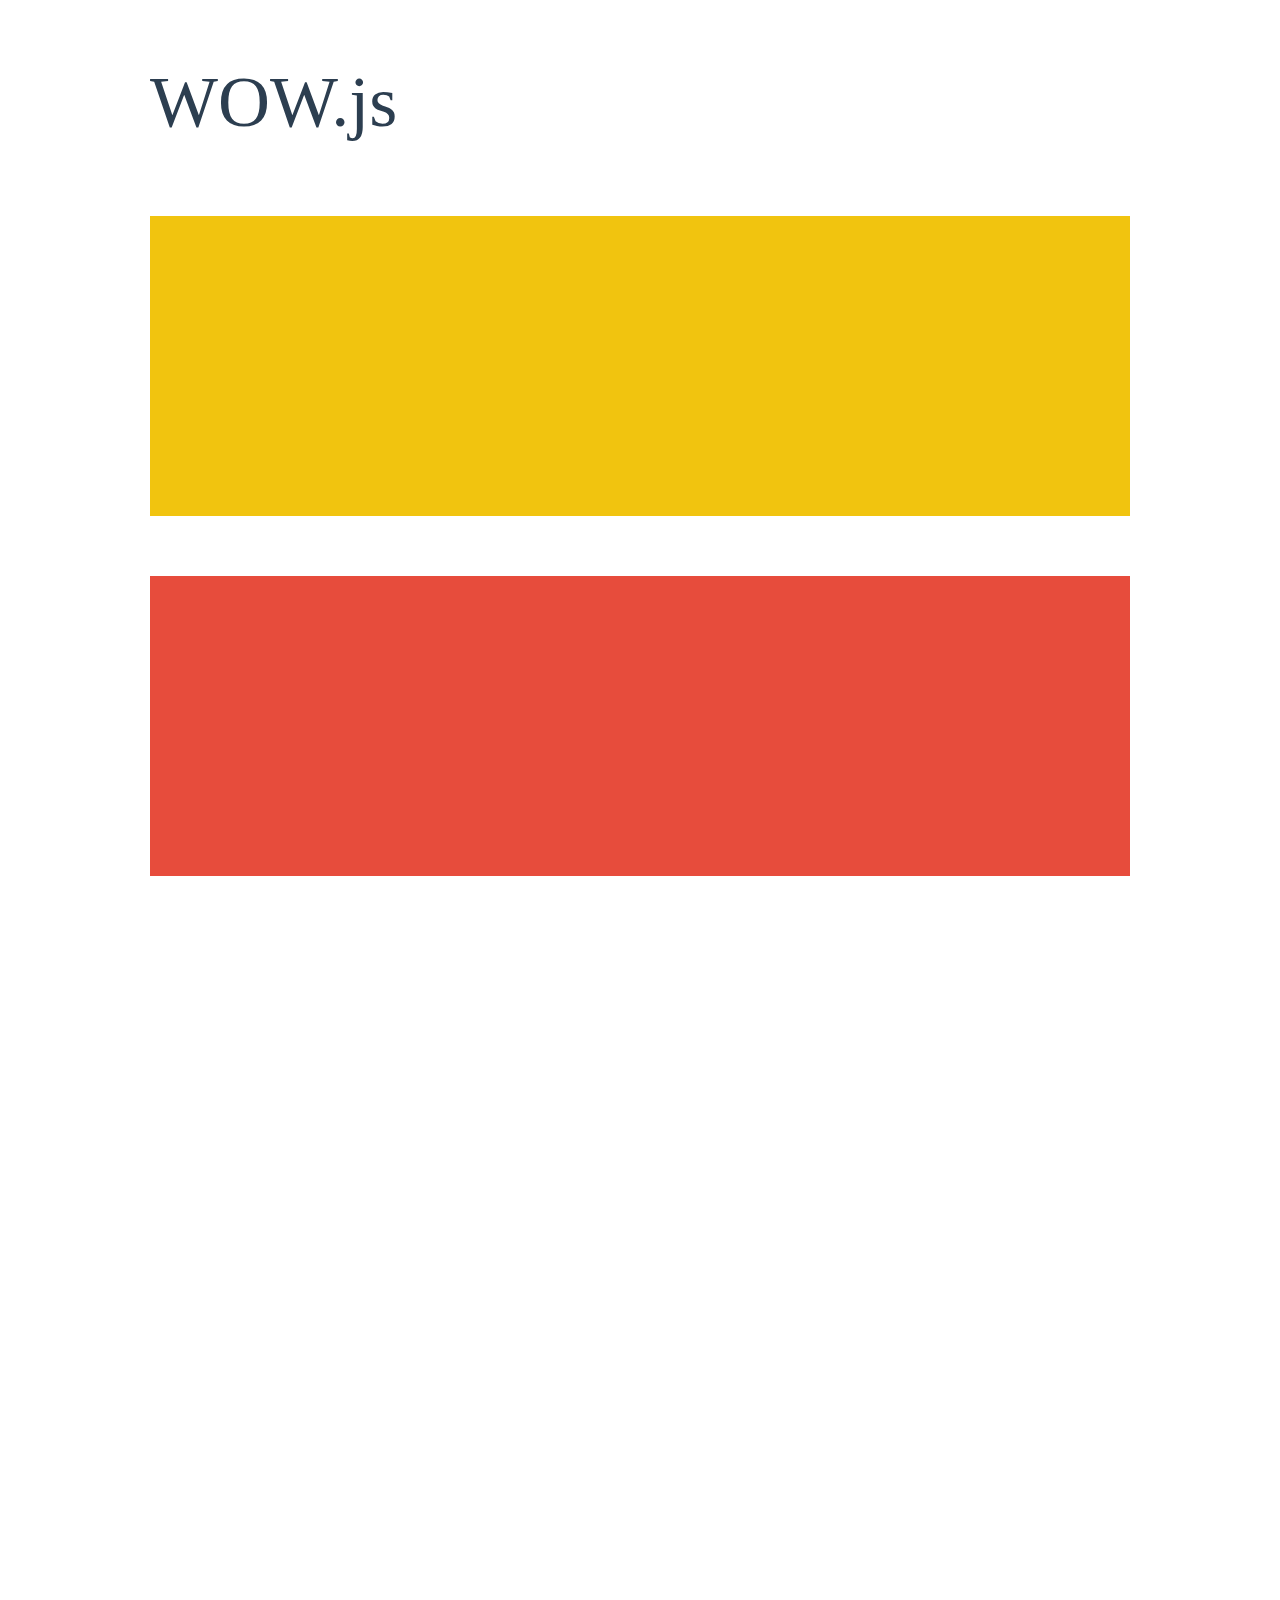
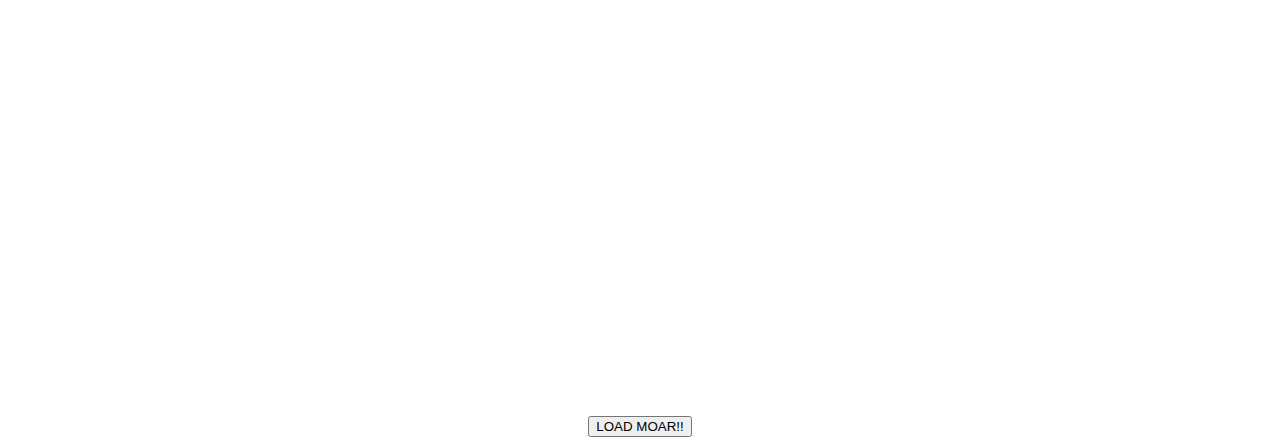
<file: node_modules/wowjs/demo.html>
<!doctype html>

<html lang="en">
<head>
  <meta charset="utf-8">
  <title>WOW</title>
  <link rel="stylesheet" href="css/libs/animate.css">
  <link rel="stylesheet" href="css/site.css">
  <style>
    .wow:first-child {
      visibility: hidden;
    }
  </style>
  <!--[if IE]>
    <script src="http://html5shiv.googlecode.com/svn/trunk/html5.js"></script>
  <![endif]-->
</head>

<body>
  <div id="container">
    <header>
      <h1>WOW.js</h1>
    </header>
    <div id="main">
      <section class="wow fadeInDown" style="background-color: #f1c40f;"></section>
      <section class="wow pulse" style="background-color: #e74c3c;" data-wow-iteration="infinite" data-wow-duration="1500ms"></section>
      <section class="section--purple wow slideInRight" data-wow-delay="2s"></section>
      <section class="section--blue wow bounceInLeft" data-wow-offset="300"></section>
      <section class="section--green wow slideInLeft" data-wow-duration="4s"></section>
      <button id="moar">LOAD MOAR!!</button>
    </div>
  </div>
  <script src="dist/wow.js"></script>
  <script>
    wow = new WOW(
      {
        animateClass: 'animated',
        offset:       100,
        callback:     function(box) {
          console.log("WOW: animating <" + box.tagName.toLowerCase() + ">")
        }
      }
    );
    wow.init();
    document.getElementById('moar').onclick = function() {
      var section = document.createElement('section');
      section.className = 'section--purple wow fadeInDown';
      this.parentNode.insertBefore(section, this);
    };
  </script>
</body>
</html>
</file>
<file: node_modules/wowjs/css/site.css>
h1 {
  font-size:     72px;
  line-height:   1.5;
  color: #2c3e50;
  font-weight:   100;
}

#container {
  width:  980px;
  margin: 0 auto;
}

section {
  height: 300px;
  margin: 60px 0;
}

.section--purple {
  background-color: #9b59b6;
}

.section--blue {
  background-color: #3498db;
}

.section--green {
  background-color: #2ecc71;
}

#main {
  text-align: center;
}

#more {
  margin: 20px auto 48px;
}
</file>
